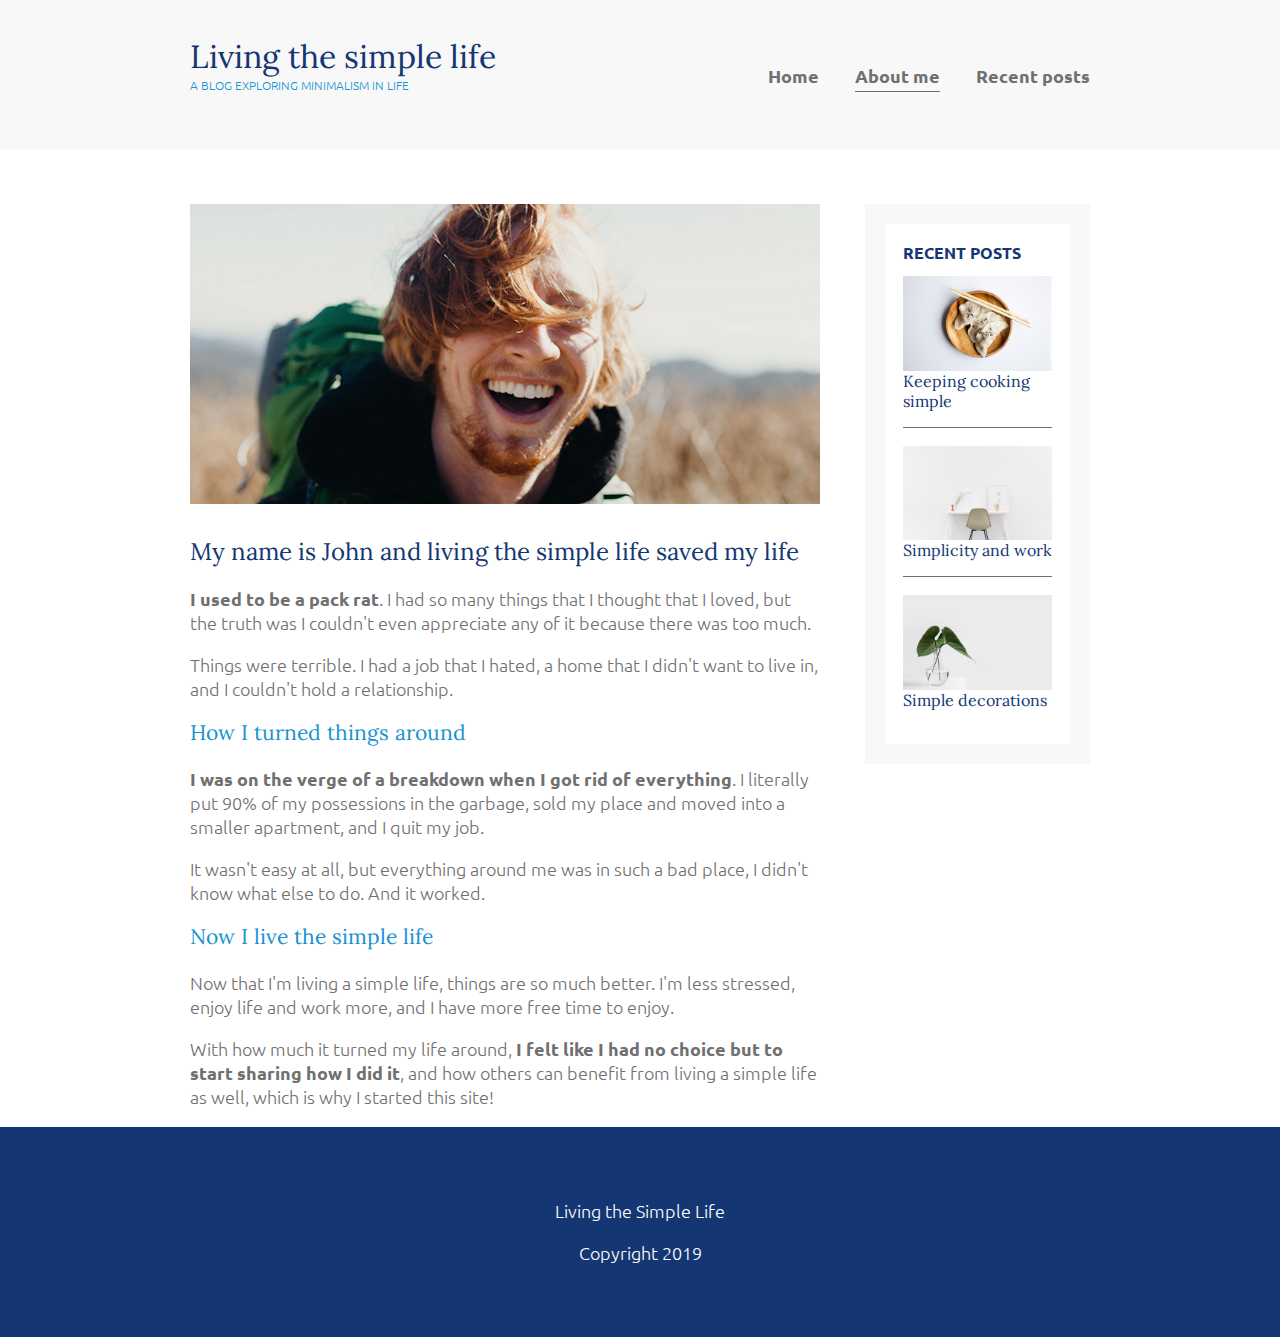
<file: about-me.html>
<!DOCTYPE html>
<html lang="en">
<head>
    <meta charset="UTF-8">
    <meta http-equiv="X-UA-Compatible" content="IE=edge">
    <meta name="viewport" content="width=device-width, initial-scale=1.0">
    <title>Simple life</title>
    <link rel="stylesheet" href="styles.css">

    <link rel="preconnect" href="https://fonts.googleapis.com">
    <link rel="preconnect" href="https://fonts.gstatic.com" crossorigin>
    <link href="https://fonts.googleapis.com/css2?family=Lora:ital@1&display=swap" rel="stylesheet"> 

    <link rel="preconnect" href="https://fonts.googleapis.com">
    <link rel="preconnect" href="https://fonts.gstatic.com" crossorigin>
    <link href="https://fonts.googleapis.com/css2?family=Ubuntu:wght@300;400&display=swap" rel="stylesheet">

</head>
<body>

    <header>
        <div class="container container-flex">
            <div class="site-title">
                <h1>Living the simple life</h1>
                <p class="subtitle">A blog exploring minimalism in life</p>
            </div>

            <nav>
                <ul>
                    <li><a href="index.html">Home</a></li>
                    <li><a href="about-me.html" class="current-page">About me </a></li>
                    <li><a href="recent-posts.html">Recent posts</a></li>
                </ul>
            </nav>
        </div>
    </header>

    <div class="container container-flex">
        <main>
            <img src="img/about-me.jpg" alt="John's face" class="image-full">

            <h2 class="article-title">My name is John and living the simple life saved my life</h2> 
            <p class="p-height"> <span class="article-start">I used to be a pack rat</span>. I had so many things that I thought that I loved, but the truth was I couldn't even appreciate any of it because there was too much.</p>
            <p class="p-height">Things were terrible. I had a job that I hated, a home that I didn't want to live in, and I couldn't hold a relationship. </p>
          

            <h3 class="h3-article">How I turned things around</h3> 
            <p class="p-height"><span class="article-start">I was on the verge of a breakdown when I got rid of everything</span>. I literally put 90% of my possessions in the garbage, sold my place and moved into a smaller apartment, and I quit my job.</p>
            <p class="p-height">It wasn't easy at all, but everything around me was in such a bad place, I didn't know what else to do. And it worked.</p>
            

            <h3 class="h3-article">Now I live the simple life </h3>
            <p class="p-height">Now that I'm living a simple life, things are so much better. I'm less stressed, enjoy life and work more, and I have more free time to enjoy.</p>
            <p class="p-height">With how much it turned my life around, <span class="article-start">I felt like I had no choice but to start sharing how I did it</span>, and how others can benefit from living a simple life as well, which is why I started this site!</p>
            


            <!-- <article class="article-featured">
                <h2 class="article-title">Finding simplicity in life</h2>
                <img src="img/life.jpg" alt="" class="article-image">
                <p class="article-info featured-info">July 23, 2019 | 3 comments</p>
                <p class="article-body">
                     <span class="article-start">Life can get complicated really quickly</span>, but it doesn't have to be! There are many ways to simplify your life, <a href="#" >a few of which we've explored in the past</a>. This week we're taking a bit of a approach though, in how you can find simplicity in the life you already living. 
                </p>
                <a href="#" class="article-read-more">CONTINUE READING</a>
            </article>

            <article class="article-recent">
                <div class="article-recent-main">
                    <h2 class="article-title">Keeping cooking simple </h2>
                    <p class="article-body">
                        Food is a very important part of everyone's life. If you want to be healthy, you have to eat healthy. One of the easiest ways to do that is to keep your cooking nice and simple. 
                    </p>
                    <a href="#" class="article-read-more">CONTINUE READING</a>
                </div>
                <div class="article-recent-secondary">
                    <img src="img/food.jpg" alt="" class="article-image">
                    <p class="article-info ">July 19, 2019 | 3 comments</p>
                </div>
            </article>

            <article class="article-recent">
                <div class="article-recent-main">
                    <h2 class="article-title">Simplicity and work</h2>
                    <p class="article-body">
                         Work is often a major source of stress. People get frustrated, it ruins their relationship with others and it leads to burnout. By keeping your work life as simple as possible, it will help balance everything out. 
                    </p>
                    <a href="#" class="article-read-more">CONTINUE READING</a>
                </div>
                <div class="article-recent-secondary">
                    <img src="img/work.jpg" alt="" class="article-image">
                    <p class="article-info">July 12, 2019 | 3 comments</p>
                </div>
            </article>

            <article class="article-recent">
                <div class="article-recent-main">
                    <h2 class="article-title">Simple decorations</h2>
                    <p class="article-body"> A home isn't a home until you've decorated a little. People either don't decorate, or they go overboard and it doesn't have the impact they were hoping for. Staying simple will help draw the eye where you want it to and make things pop like never before. </p>
                    <a href="#" class="article-read-more">CONTINUE READING</a>
                </div>
                <div class="article-recent-secondary">
                    <img src="img/deco.jpg" alt="" class="article-image image-left-top">
                    <p class="article-info">July 23, 2019 | 3 comments</p>
                </div>
            </article> -->

        </main>

        <aside class="sidebar">

            <!-- <div class="sidebar-widget">
                <h2 class="widget-title">ABOUT ME</h2>
                <img src="img/about-me.jpg" alt="John Doe" class="widget-image">
                <p class="widget-body">I find life better, and I'm happier, when things are nice and simple.</p>
            </div> -->

            <div class="sidebar-widget">
                <h2 class="widget-title">RECENT POSTS</h2>
                <div class="widget-recent-post">
                    <h3 class="widget-recent-post-title">Keeping cooking simple</h3>
                    <img src="img/food.jpg" alt="two dumplings in a wooden plate with chopsticks" class="widget-image">
                </div>
          
            
                <div class="widget-recent-post">
                    <h3 class="widget-recent-post-title">Simplicity and work</h3>
                    <img src="img/work.jpg" alt="a chair and white table next to white wall" class="widget-image">
                </div>

                <div class="widget-recent-post">
                    <h3 class="widget-recent-post-title">Simple decorations</h3>
                    <img src="img/deco.jpg" alt="a green plant in a glass vase with water in it" class="widget-image">
                </div>
            </div>



        </aside>
    </div>


    <footer>
        <p>Living the Simple Life</p>
        <p>Copyright 2019</p>
</footer>
    
</body>
</html>
</file>
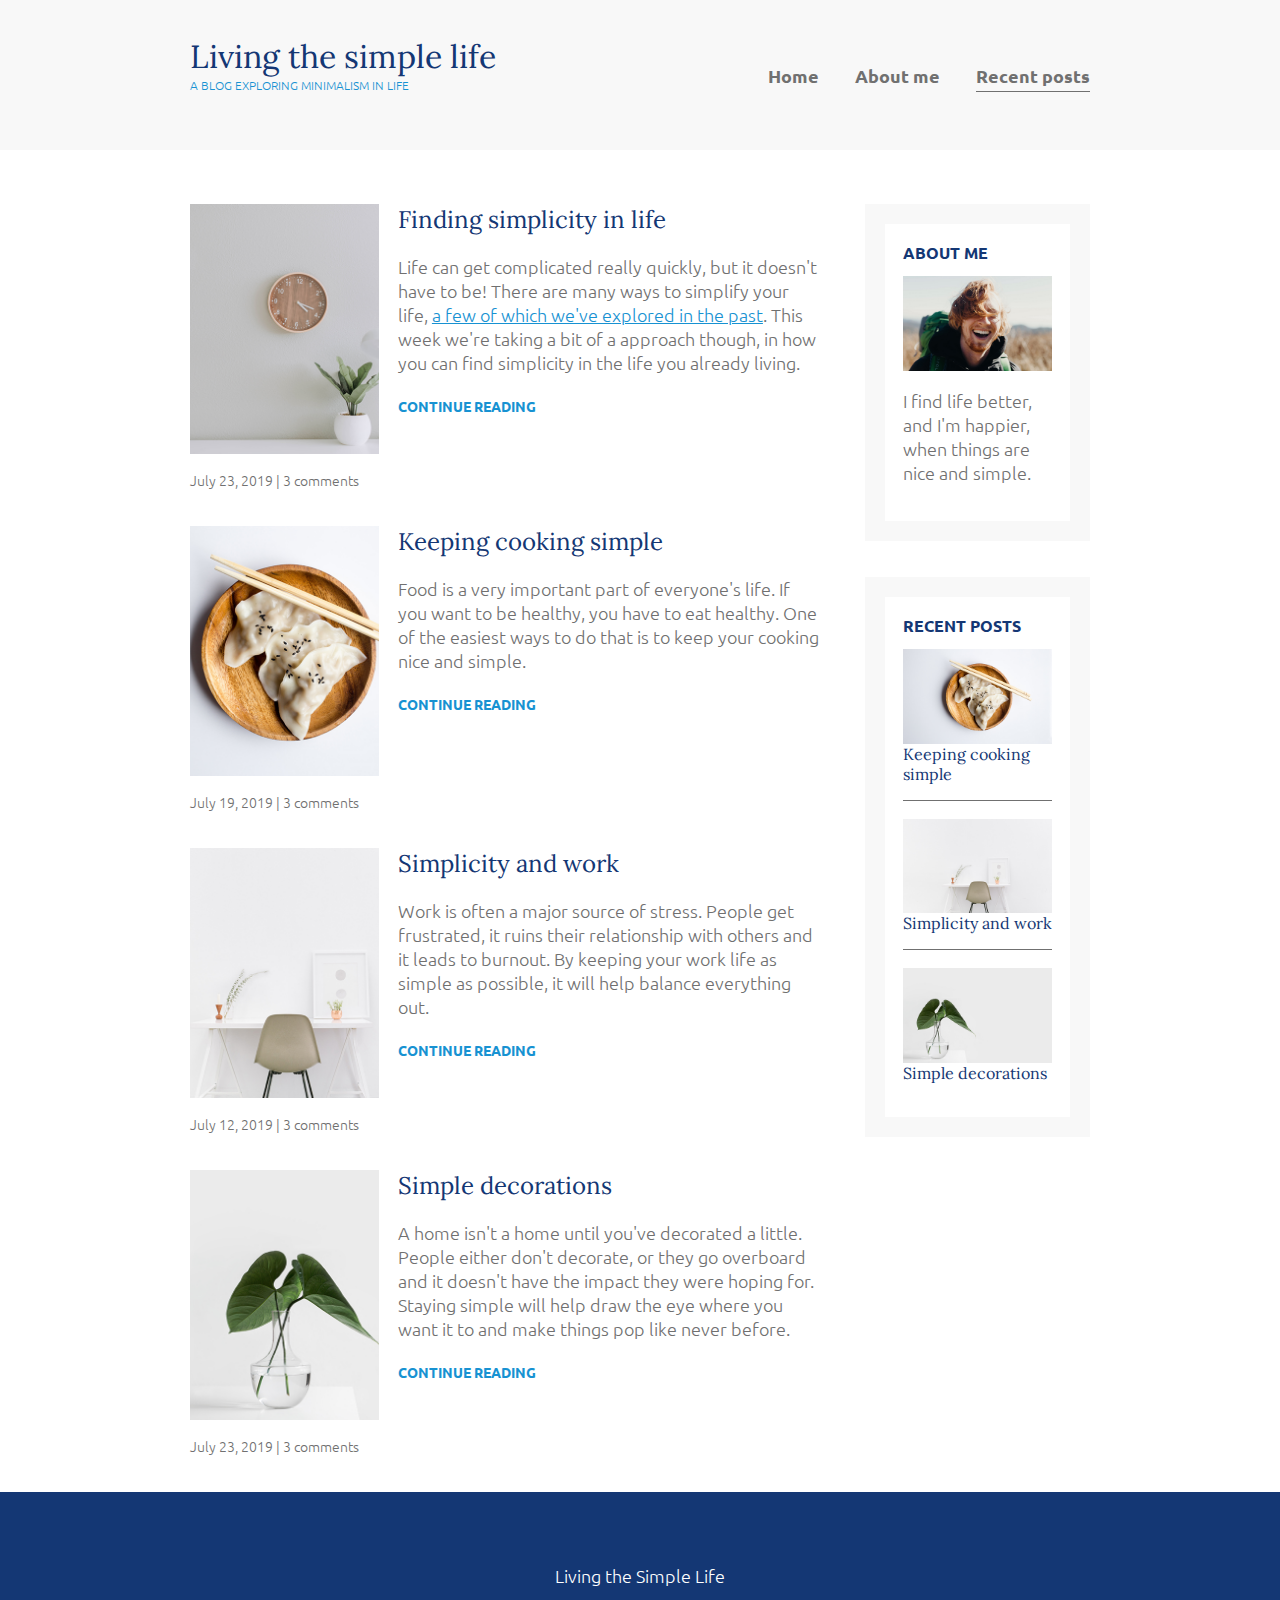
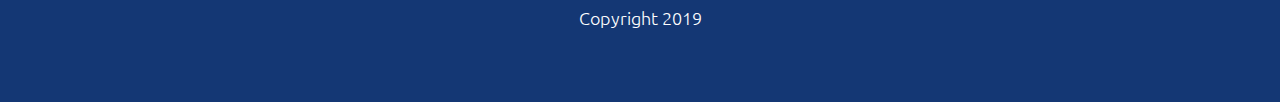
<file: recent-posts.html>
<!DOCTYPE html>
<html lang="en">
<head>
    <meta charset="UTF-8">
    <meta http-equiv="X-UA-Compatible" content="IE=edge">
    <meta name="viewport" content="width=device-width, initial-scale=1.0">
    <title>Simple life</title>
    <link rel="stylesheet" href="styles.css">

    <link rel="preconnect" href="https://fonts.googleapis.com">
    <link rel="preconnect" href="https://fonts.gstatic.com" crossorigin>
    <link href="https://fonts.googleapis.com/css2?family=Lora:ital@1&display=swap" rel="stylesheet"> 

    <link rel="preconnect" href="https://fonts.googleapis.com">
    <link rel="preconnect" href="https://fonts.gstatic.com" crossorigin>
    <link href="https://fonts.googleapis.com/css2?family=Ubuntu:wght@300;400&display=swap" rel="stylesheet">

</head>
<body>

    <header>
        <div class="container container-flex">
            <div class="site-title">
                <h1>Living the simple life</h1>
                <p class="subtitle">A blog exploring minimalism in life</p>
            </div>

            <nav>
                <ul>
                    <li><a href="index.html" >Home</a></li>
                    <li><a href="about-me.html">About me </a></li>
                    <li><a href="recent-posts.html" class="current-page">Recent posts</a></li>
                </ul>
            </nav>
        </div>
    </header>

    <div class="container container-flex">
        <main>

            <article class="article-recent">
                <div class="article-recent-main">
                    <h2 class="article-title">Finding simplicity in life</h2>
                    <p class="article-body">
                        Life can get complicated really quickly, but it doesn't have to be! There are many ways to simplify your life, <a href="#" >a few of which we've explored in the past</a>. This week we're taking a bit of a approach though, in how you can find simplicity in the life you already living. 
                    </p>
                    <a href="#" class="article-read-more">CONTINUE READING</a>
                </div>
                <div class="article-recent-secondary">
                    <img src="img/life.jpg" alt="" class="article-image">
                    <p class="article-info featured-info">July 23, 2019 | 3 comments</p>
                </div>
            </article>

            <article class="article-recent">
                <div class="article-recent-main">
                    <h2 class="article-title">Keeping cooking simple </h2>
                    <p class="article-body">
                        Food is a very important part of everyone's life. If you want to be healthy, you have to eat healthy. One of the easiest ways to do that is to keep your cooking nice and simple. 
                    </p>
                    <a href="#" class="article-read-more">CONTINUE READING</a>
                </div>
                <div class="article-recent-secondary">
                    <img src="img/food.jpg" alt="" class="article-image">
                    <p class="article-info ">July 19, 2019 | 3 comments</p>
                </div>
            </article>

            <article class="article-recent">
                <div class="article-recent-main">
                    <h2 class="article-title">Simplicity and work</h2>
                    <p class="article-body">
                         Work is often a major source of stress. People get frustrated, it ruins their relationship with others and it leads to burnout. By keeping your work life as simple as possible, it will help balance everything out. 
                    </p>
                    <a href="#" class="article-read-more">CONTINUE READING</a>
                </div>
                <div class="article-recent-secondary">
                    <img src="img/work.jpg" alt="" class="article-image">
                    <p class="article-info">July 12, 2019 | 3 comments</p>
                </div>
            </article>

            <article class="article-recent">
                <div class="article-recent-main">
                    <h2 class="article-title">Simple decorations</h2>
                    <p class="article-body"> A home isn't a home until you've decorated a little. People either don't decorate, or they go overboard and it doesn't have the impact they were hoping for. Staying simple will help draw the eye where you want it to and make things pop like never before. </p>
                    <a href="#" class="article-read-more">CONTINUE READING</a>
                </div>
                <div class="article-recent-secondary">
                    <img src="img/deco.jpg" alt="" class="article-image image-left-top">
                    <p class="article-info">July 23, 2019 | 3 comments</p>
                </div>
            </article>

        </main>

        <aside class="sidebar">

            <div class="sidebar-widget">
                <h2 class="widget-title">ABOUT ME</h2>
                <img src="img/about-me.jpg" alt="John Doe" class="widget-image">
                <p class="widget-body">I find life better, and I'm happier, when things are nice and simple.</p>
            </div>

            <div class="sidebar-widget">
                <h2 class="widget-title">RECENT POSTS</h2>
                <div class="widget-recent-post">
                    <h3 class="widget-recent-post-title">Keeping cooking simple</h3>
                    <img src="img/food.jpg" alt="two dumplings in a wooden plate with chopsticks" class="widget-image">
                </div>
          
            
                <div class="widget-recent-post">
                    <h3 class="widget-recent-post-title">Simplicity and work</h3>
                    <img src="img/work.jpg" alt="a chair and white table next to white wall" class="widget-image">
                </div>

                <div class="widget-recent-post">
                    <h3 class="widget-recent-post-title">Simple decorations</h3>
                    <img src="img/deco.jpg" alt="a green plant in a glass vase with water in it" class="widget-image">
                </div>
            </div>



        </aside>
    </div>


    <footer>
        <p>Living the Simple Life</p>
        <p>Copyright 2019</p>
</footer>
    
</body>
</html>
</file>
<file: styles.css>
body {
    margin: 0;
    padding: 0;
    font-family: 'Ubuntu', sans-serif;
    font-size: 1.125rem;
    font-weight: 300;
    color: #707070;
}

img {
    max-width: 100%;
    display: block;
}

.image-full {
    max-height: 300px;
    width: 100%;
    object-fit: cover;
    margin-bottom: 2rem;
}

/* =========
Typography 
============*/
h1, 
h2,
h3 {
    font-family: 'Lora', serif;
    font-weight: 400;
    color:#143774;
    margin-top: 0;

}

h1 {
    font-size: 2rem;
    margin-bottom: 0;
}

.h3-article {
    color: #1792d2;
}

.p-height {
    line-height: 1.5rem; 
}


a:hover,
a:focus
{
    color: #143774;
    text-decoration: underline;
}


/* h1 subtitle */
.subtitle {
    color: #1792D2;
    font-family: 'Ubuntu', sans-serif;
    font-size: .75rem;
    margin-top: 0;
    text-transform: uppercase;
    text-align: center;
}

.article-title {
    font-size: 1.5rem;
}

.article-read-more,
.article-info {
    font-size: .875rem;
}

.article-read-more {
    font-weight: bold;
    text-decoration: none;
}

.article-read-more,
a {
    color: #1792D2;
}

.article-start {
    font-weight: bold;
}

.article-info {
    margin: 2rem 0;
}



/* ==========
Layout 
============*/

.container-flex {
    display: flex;
    flex-direction: column;
    justify-content: space-between;

}

.container {
    width: 90%;
    max-width: 900px;
    margin: 0 auto;
}

header {
    background: #F8F8F8;
    padding: 2em 0;
    text-align: center;
    margin-bottom: 3em;

}
    
footer {
    background: #143774;
    color: white;
    text-align: center;
    padding: 3em 0;
}

 
/* ================
    Navigation
===================*/
nav ul {
    list-style: none;
    padding: 0;
    display: flex;
    justify-content: center;
    flex-direction: column;

}

nav li {
    margin-left: 2em;
}

nav a {
    text-decoration: none;
    color: #707070;
    font-weight: 700;
    padding: .25em 0;
}

nav li {
    margin: .5em 0;
}

nav a:hover,
nav a:focus {
    color: #1792d2;
    text-decoration: none;
}

.current-page {
    border-bottom: 1px solid #707070;
}

.current-page:hover {
    color: #707070;
}


/*==============
Articles
================*/

.article-featured {
    border-bottom: 1px solid #707070;
    padding-bottom: 1em;
    margin-bottom: 2em;
}

.article-recent {
    display: flex;
    flex-direction: column;
    margin-bottom: 2em;

}

.article-recent-main {
    order: 2;
}

.article-recent-secondary {
    order: 1;
}

.article-info {
    text-align: right;
    margin-bottom: 0;
}

.featured-info {
    text-align: left;

}

.article-featured {
    display: flex;
    flex-direction: column;
}
.article-image {
    order: -2;
}
.article-featured .article-info {
    order:-1;
}

.widget-title,
.widget-recent-post-title{
    font-size: 1rem;

}

.widget-title {
    font-family: 'Ubuntu', sans-serif;
    font-weight: bold;
}


/*==================
Media-queries
====================*/

@media screen and (min-width: 675px){
    .container-flex,
    nav ul {
        flex-direction: row;
    }
    main {
        width: 70%;
    }
    
    aside {
        width: 25%;
        min-width: 200px;
        margin-left: 1em;
    }
    .subtitle {
        text-align: left;
    } 
    nav li {
        margin-left: 2em;
    }
    .article-recent {
        flex-direction: row;
        justify-content: space-between;
    }
    .article-info {
        text-align: left;
        margin-top: 1rem;
    }
    .article-recent-main {
        width: 67%;
    }
    .article-recent-secondary {
        width: 30%;
    }
    .article-image,
    .image-left-top  {
        width: 100%;
        min-height: 250px;
        object-fit: cover;
    }
    .image-left-top {
        object-position: left;
    }
}

/* ==========
widgets
=============*/

.sidebar-widget {
    border: 20px solid #f8f8f8;
    margin-bottom: 2em;
    padding: 1em;
}

.widget-recent-post {
    display: flex;
    flex-direction: column;
    border-bottom: 1px solid #707070;
    margin-bottom: 1em;
}

.widget-recent-post:last-child {
    border: 0;
    margin: 0;
}

.widget-image {
    order: -1;
}
</file>
